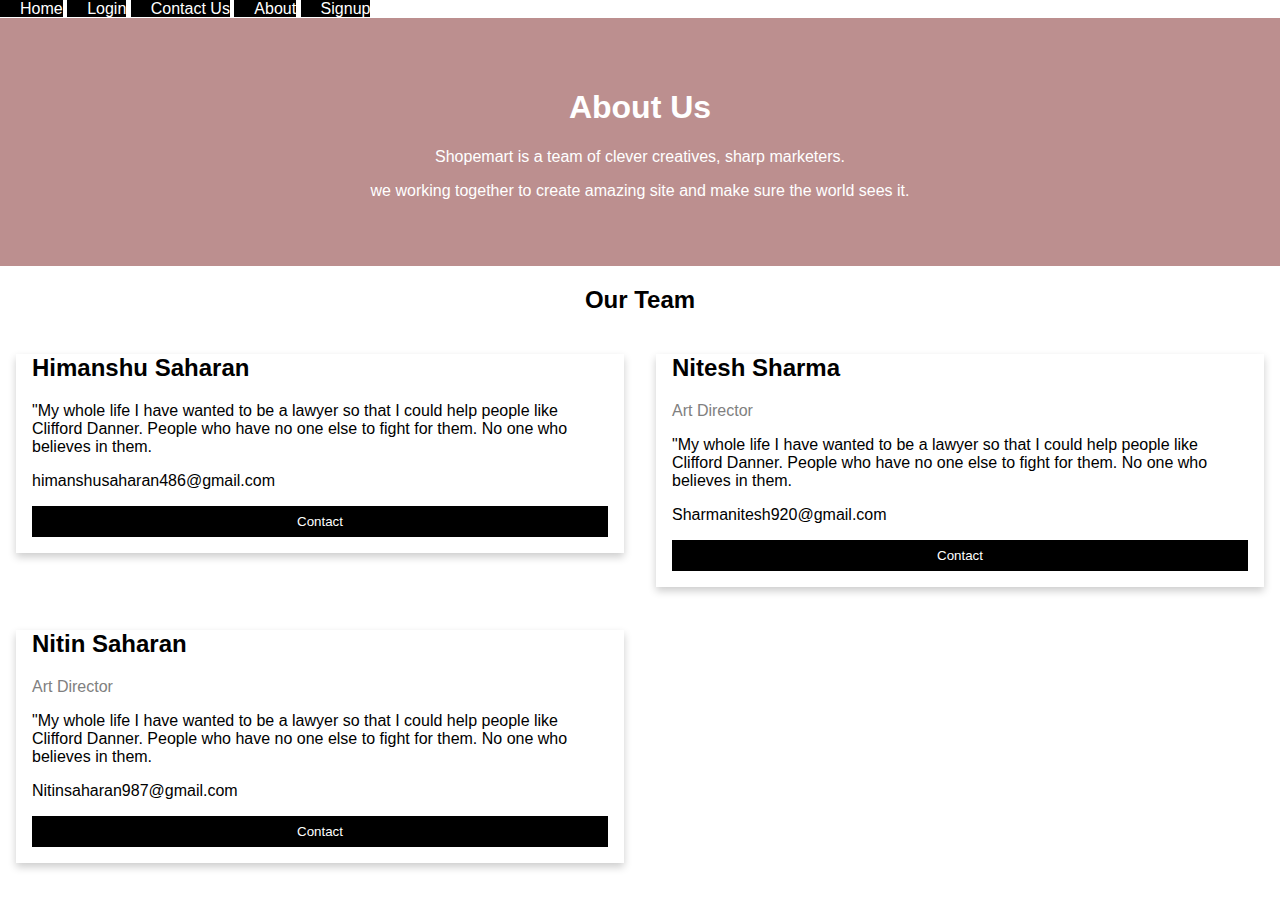
<file: aboutus.html>
<!DOCTYPE html>
<html>
<head>
<meta name="viewport" content="width=device-width, initial-scale=1">
<div class="topnav" id="myTopnav">
  <a href="index.html" >Home</a>
  <a href="log.html">Login</a>
  <a href="contact.html">Contact Us</a>
  <a href="aboutus.html">About</a>
  <a href="register.html" class="current">Signup</a>

</div>
<style>
body {
  font-family: Arial, Helvetica, sans-serif;
  margin: 0;
}

html {
  box-sizing: border-box;
}

*, *:before, *:after {
  box-sizing: inherit;
}
.topnav a{
  text-decoration:none;
  color:white;
  padding-top:50px;
  padding-left:20px;
  background-color: black;
}

.column {
  float: left;
  width: 50%;
  margin-bottom: 16px;
  padding: 0 8px;
}

.card {
  box-shadow: 0 4px 8px 0 rgba(0, 0, 0, 0.2);
  margin: 8px;
}

.about-section {
  padding: 50px;
  text-align: center;
  background-color: #BC8F8F;
  color: white;
}

.container {
  padding: 0 16px;
}

.container::after, .row::after {
  content: "";
  clear: both;
  display: table;
}

.title {
  color: grey;
}

.button {
  border: none;
  outline: 0;
  display: inline-block;
  padding: 8px;
  color: white;
  background-color: #000;
  text-align: center;
  cursor: pointer;
  width: 100%;
}

.button:hover {
  background-color: #555;
}

@media screen and (max-width: 650px) {
  .column {
    width: 100%;
    display: block;
  }
}
</style>
</head>
<body>

<div class="about-section">
  <h1>About Us </h1>
  <p>Shopemart is a team of clever creatives, sharp marketers.</p>
  <p> we working together to create amazing site and make sure the world sees it.</p>
</div>

<h2 style="text-align:center">Our Team</h2>
<div class="row">
  <div class="column">
    <div class="card">
     <!-- <img src="![IMG_20170807_095546](https://user-images.githubusercontent.com/42348621/95008148-d0700380-0634-11eb-9d01-98bb7e1d4c3f.jpg)
" alt="Jane" style="width:650px;height:500px">-->
      <div class="container">
        <h2>Himanshu Saharan</h2>
               <p>"My whole life I have wanted to be a lawyer so that I could help people like Clifford Danner. People who have no one else to fight for them. No one who believes in them.</p>

        <p>himanshusaharan486@gmail.com</p>
        <p><button class="button">Contact</button></p>
      </div>
    </div>
  </div>

  <div class="column">
    <div class="card">
     <!-- <img src="IMG_20170807_095455.jpg"style="width:650px;height:500px">-->
      <div class="container">
        <h2>Nitesh Sharma</h2>
        <p class="title">Art Director</p>
        <p>"My whole life I have wanted to be a lawyer so that I could help people like Clifford Danner. People who have no one else to fight for them. No one who believes in them.</p>
        <p>Sharmanitesh920@gmail.com</p>
        <p><button class="button">Contact</button></p>
      </div>
    </div>
  </div>
  <div class="column">
    <div class="card">
     <!-- <img src="https://github.com/Nitesh9609/shopping.github.io/blob/master/2354642.jpg" alt="Mike" style="width:650px;height:500px">-->
      <div class="container">
        <h2>Nitin Saharan</h2>
       <p class="title">Art Director</p>
        <p>"My whole life I have wanted to be a lawyer so that I could help people like Clifford Danner. People who have no one else to fight for them. No one who believes in them.</p>
        <p>Nitinsaharan987@gmail.com</p>
        <p><button class="button">Contact</button></p>
      </div>
    </div>
  </div>
  
      </div>
    </div>
  </div>
</div>

</body>
</html>
</file>
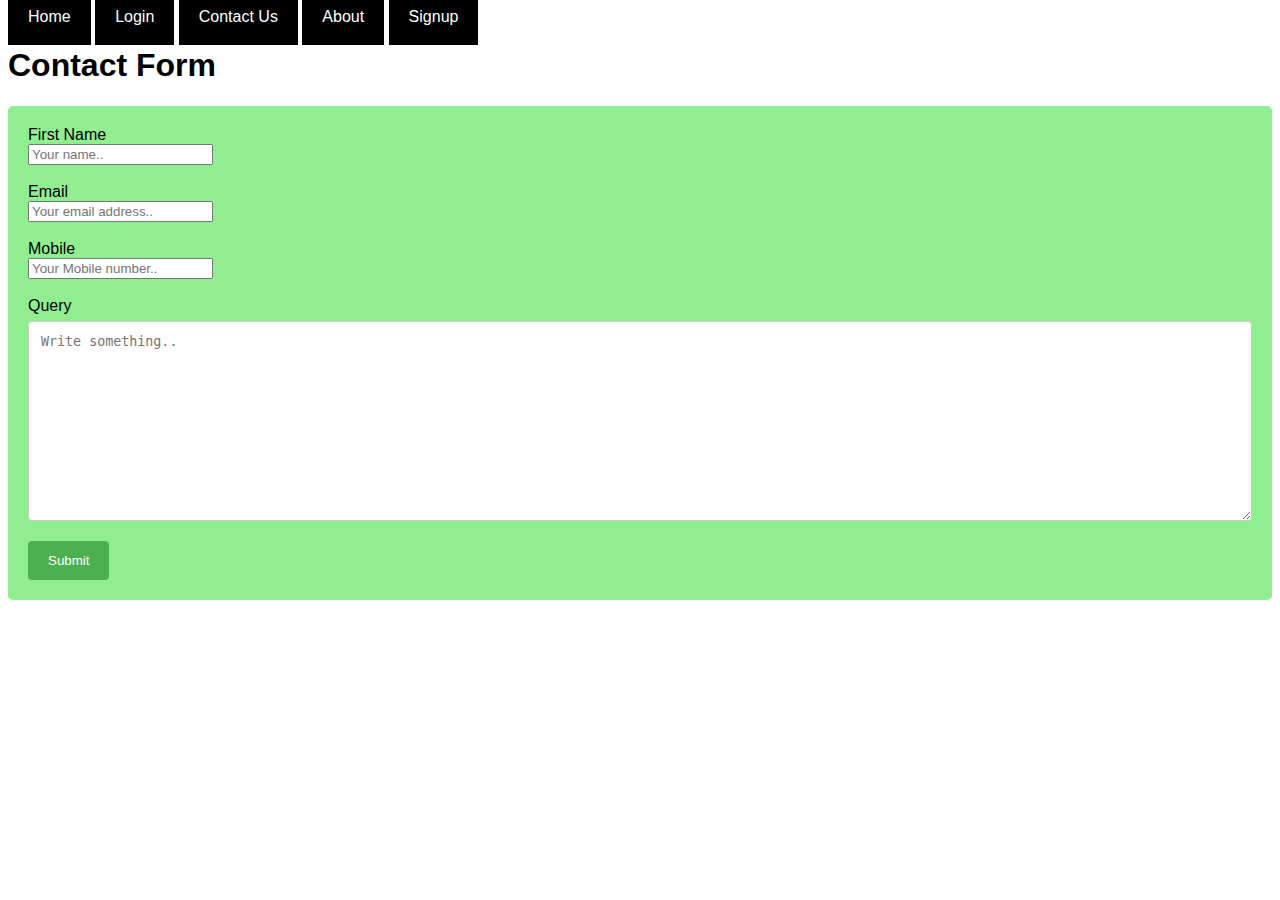
<file: contact.html>
<!DOCTYPE html>
<html>
<head>
<meta name="viewport" content="width=device-width, initial-scale=1">
<div class="topnav" id="myTopnav">
  <a href="index.html" >Home</a>
  <a href="log.html">Login</a>
  <a href="contact.html">Contact Us</a>
  <a href="aboutus.html">About</a>
  <a href="register.html" class="current">Signup</a>

</div>
<style>
body {font-family: Arial, Helvetica, sans-serif;}
* {box-sizing: border-box;}
.topnav a{
  text-decoration:none;
  color:white;
  padding:20px;
  background-color: black;
}

input[type=text], select, textarea {
  width: 100%;
  padding: 12px;
  border: 1px solid #ccc;
  border-radius: 4px;
  box-sizing: border-box;
  margin-top: 6px;
  margin-bottom: 16px;
  resize: vertical;
}

input[type=submit] {
  background-color: #4CAF50;
  color: white;
  padding: 12px 20px;
  border: none;
  border-radius: 4px;
  cursor: pointer;
}

input[type=submit]:hover {
  background-color: #45a049;
}

.container {
  border-radius: 5px;
  background-color: lightgreen;
  padding: 20px;
}
</style>
</head>
<body>

<h1>Contact Form</h1>

<div class="container">
  <form action="/action_page.php">
    <label for="fname">First Name</label><br>
    <input type="name" id="fname" name="firstname" placeholder="Your name..">
<br>
<br>
    <label for="lname">Email</label><br>
    
    <input type="gmail" id="lname" name="Email" placeholder="Your email address..">
    <br>
<br>
    <label for="mobile">Mobile</label><br>
    
    
    <input type="num" id="number" name="num" placeholder="Your Mobile number..">
    <br>

    <br>

    <label for="subject">Query</label>
    <textarea id="subject" name="subject" placeholder="Write something.." style="height:200px"></textarea>

    <input type="submit" value="Submit">
  </form>
</div>

</body>
</html>
</file>
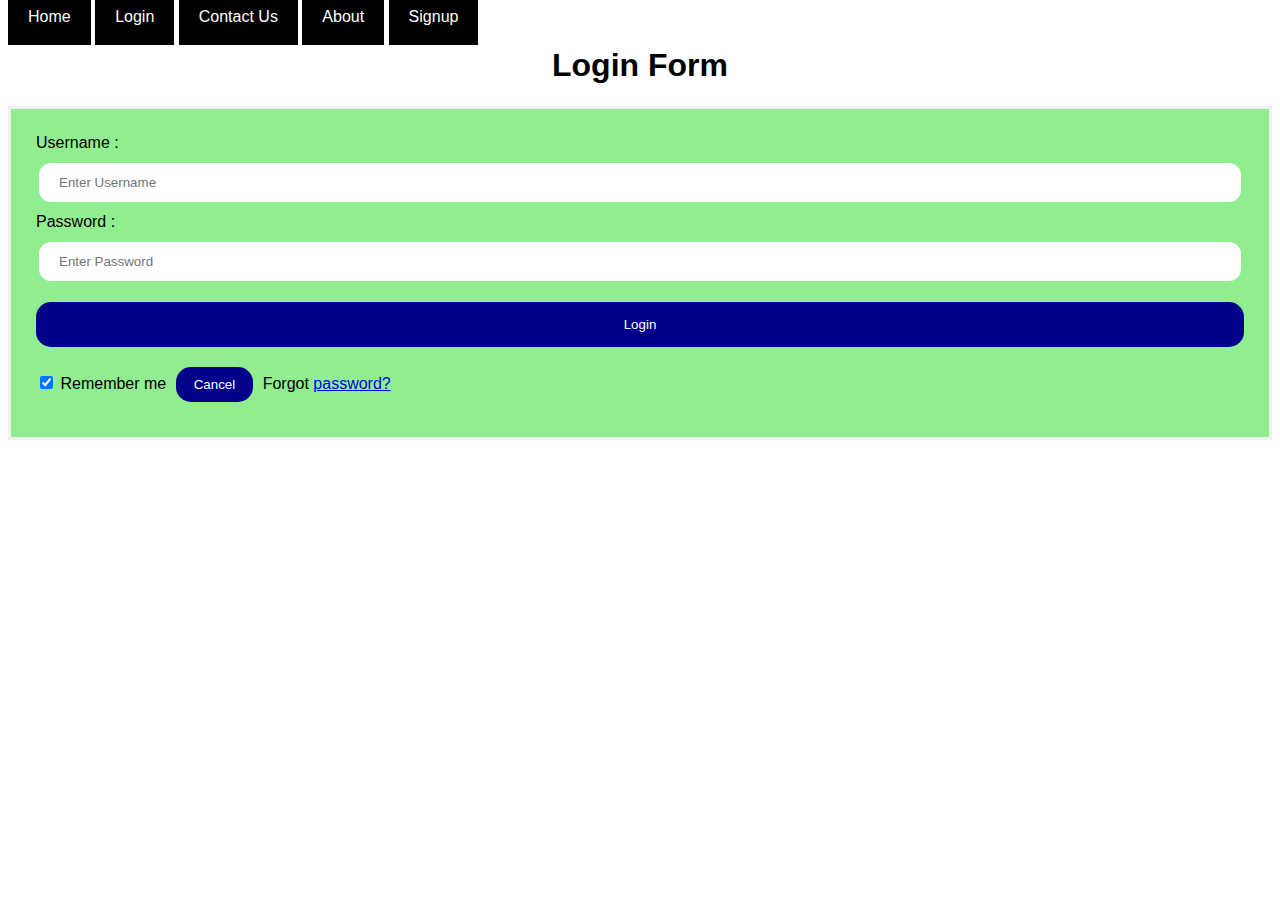
<file: log.html>
<html>
    <head>
<meta name="viewport" content="width=device-width, initial-scale=0">
<title> Login Page </title>
<div class="topnav" id="myTopnav">
  <a href="index.html" >Home</a>
  <a href="log.html">Login</a>
  <a href="contact.html">Contact Us</a>
  <a href="aboutus.html">About</a>
  <a href="register.html" class="current">Signup</a>

</div>
<style> 
Body {
  font-family: Calibri, Helvetica, sans-serif;
  background-color: white;
}
.topnav a{
  text-decoration:none;
  color:white;
  padding:20px;
  background-color: black;
}
button { 
       background-color:darkblue; 
       width: 100%;
        color: white; 
        padding: 15px; 
        margin: 10px 0px; 
        border: none; 
        cursor: pointer;
    border-radius: 15px;
         } 
 form { 
        border: 3px solid #f1f1f1; 
    } 
 input[type=text], input[type=password] { 
        width: 100%; 
        margin: 8px 0;
        padding: 12px 20px; 
        display: inline-block; 
        border: 3px solid  lightgreen; 
        box-sizing: border-box; 
        border-radius: 15px;
    }
 button:hover { 
        opacity: 0.7;
     
    } 
  .cancelbtn { 
        width: auto; 
        padding: 10px 18px;
        margin: 10px 5px;
       border-radius: 15px;
    } 
      
   
 .container { 
        padding: 25px; 
        background-color: lightgreen;
    } 
</style> 
</head>  
<body>  
    <center> <h1>  Login Form </h1> </center> 
    <form>
        <div class="container"> 
            <label>Username : </label> 
            <input type="text" placeholder="Enter Username" name="username" required>
            <label>Password : </label> 
            <input type="password" placeholder="Enter Password" name="password" required>
            <button type="submit">Login</button> 
            <input type="checkbox" checked="checked"> Remember me 
            <button type="button" class="cancelbtn"> Cancel</button> 
            Forgot <a href="#"> password? </a> 
        </div> 
    </form>   
</body>   
</html>
</file>
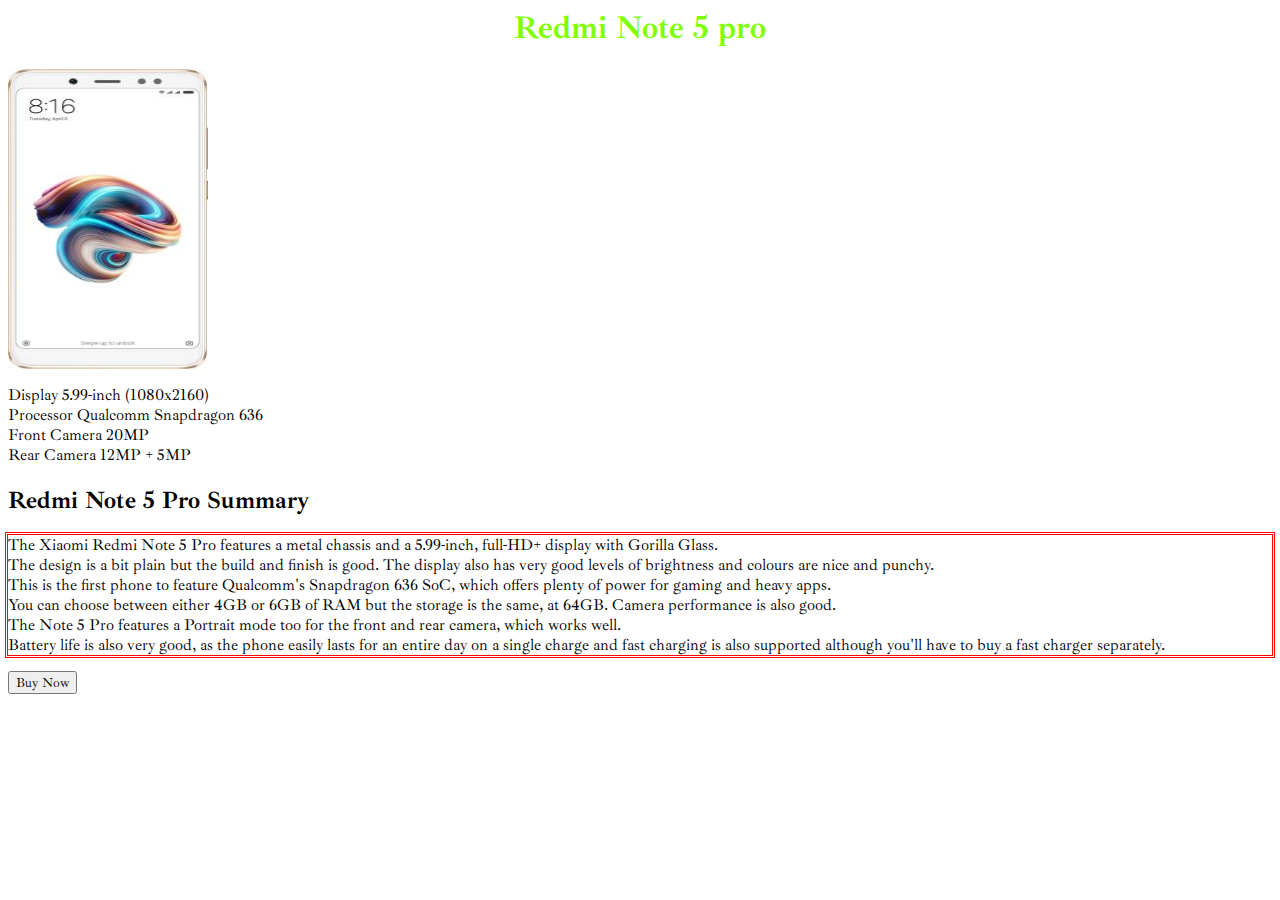
<file: mobile.html>
<html>
    <head>
        <title>
            Mobile
        </title>
        <link href="https://fonts.googleapis.com/css2?family=Ibarra+Real+Nova&display=swap" rel="stylesheet">

<style>
    *{font-family: 'Ibarra Real Nova', serif;

}
p {outline-color:red;}
p.double {outline-style: double;}
</style>
    </head>
    <h1 style="color:chartreuse; text-align : center;"><b>Redmi Note 5 pro</b></h1>
    <img src="mi.jpeg" alt="Mi Note 5 pro" style="width:200px;height:300px;">
    <p>Display 5.99-inch (1080x2160)<br> Processor Qualcomm Snapdragon 636<br>Front Camera 20MP<br> Rear Camera 12MP + 5MP</p>
    
        <h2>Redmi Note 5 Pro Summary</h2>
        
        <p class="double">  The Xiaomi Redmi Note 5 Pro features a metal chassis and a 5.99-inch, full-HD+ display with Gorilla Glass.<br> The design is a bit plain but the build and finish is good. The display also has very good levels of brightness and colours are nice and punchy. <br>This is the first phone to feature Qualcomm's Snapdragon 636 SoC, which offers plenty of power for gaming and heavy apps. <br>You can choose between either 4GB or 6GB of RAM but the storage is the same, at 64GB. Camera performance is also good.<br> The Note 5 Pro features a Portrait mode too for the front and rear camera, which works well.<br> Battery life is also very good, as the phone easily lasts for an entire day on a single charge and fast charging is also supported although you'll have to buy a fast charger separately.</p>
    
        <button type="button">Buy Now</button>
        </html>
</file>
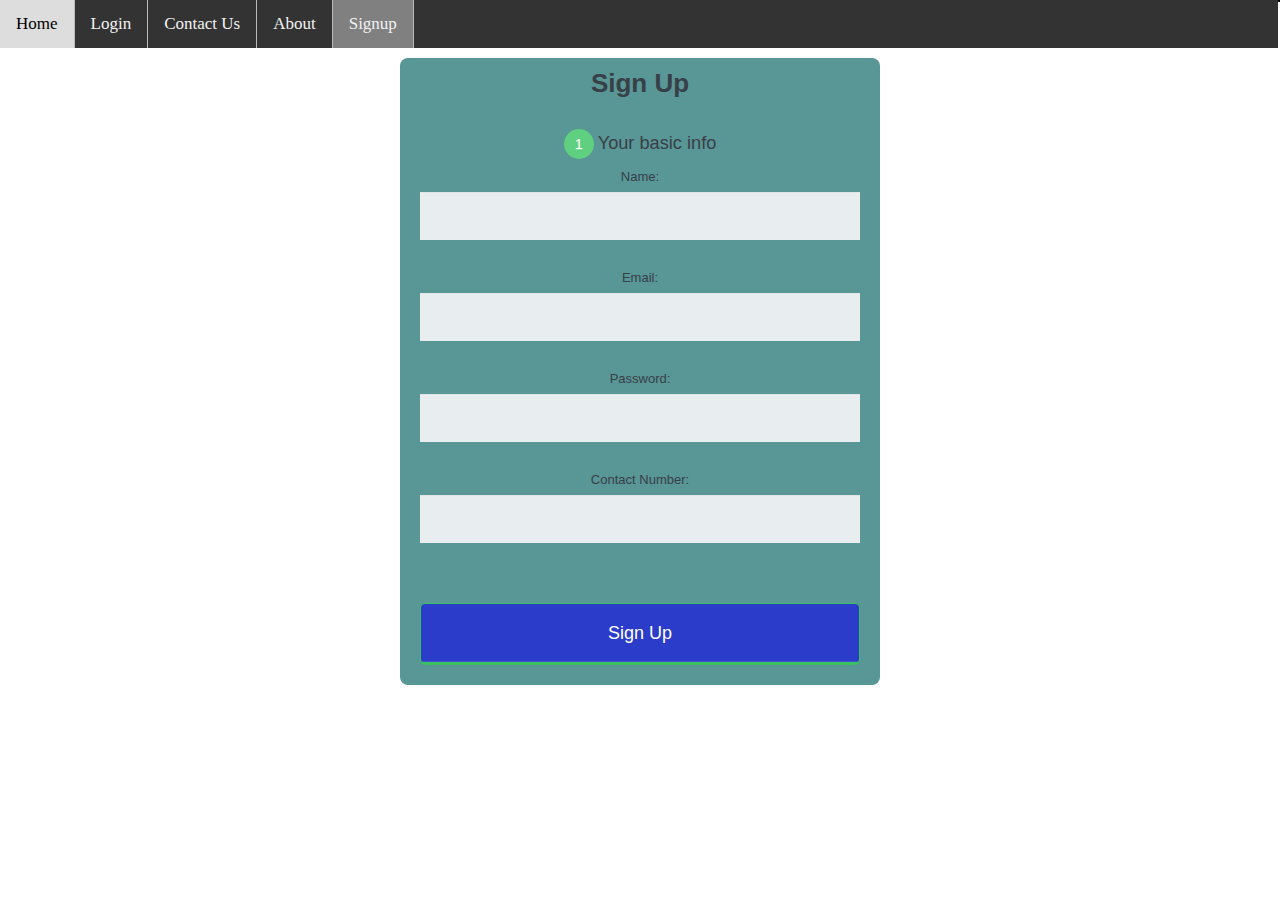
<file: register.html>
<HTML>
<head>
    <title>Register to ShopMart</title>
	<link href="style1.css" type="text/css" rel="stylesheet" />
	<link rel="shortcut icon" href="images/psportslogo.png">
	<body>
	<div class="container">
   
  </div>

<div class="topnav" id="myTopnav">
  <a href="index.html" >Home</a>
  <a href="log.html">Login</a>
  <a href="contact.html">Contact Us</a>
  <a href="aboutus.html">About</a>
  <a href="register.html" class="current">Signup</a>

</div>

</body>

  <head>
        <meta charset="utf-8">
        <meta name="viewport" content="width=device-width, initial-scale=1.0">
        <title>Sign Up Form</title>
        
        <link href='https://fonts.googleapis.com/css?family=Nunito:400,300' rel='stylesheet' type='text/css'>
        
    </head>
    <body>

      <form action="signupthanks.html" method="post">
      
        <h1>Sign Up</h1>
        <form id="form1">
        <fieldset>
          <legend><span class="number">1</span>Your basic info</legend>
          <label for="name">Name:</label>
          <input type="text" id="name" name="user_name">
          
          <label for="mail">Email:</label>
          <input type="email" id="mail" name="user_email">
          
          <label for="password">Password:</label>
          <input type="password" id="password" name="user_password">
		  
		  <label for="number">Contact Number:</label>
		  <input type="number" id="number" name="user_number">

        </fieldset>
        
        
		<button type="submit">Sign Up </button>
		<!--<button class="Sign Up-btn"><a href="thanks.js">Sign Up</button></a>-->
		</form>
      </form>
      
    </body>

</html>
</file>
<file: style1.css>
*, *:before, *:after {
  -moz-box-sizing: border-box;
  -webkit-box-sizing: border-box;
  box-sizing: border-box;
}

body {
  font-family: 'Nunito', sans-serif;
  color: #384047;
}

form {
  max-width: 300px;
  margin: 10px auto;
  padding: 10px 20px;
  background: #599696;
  border-radius: 8px;
}

h1 {
  margin: 0 0 30px 0;
  text-align: center;
}

input[type="text"],
input[type="password"],
input[type="date"],
input[type="datetime"],
input[type="email"],
input[type="number"],
input[type="search"],
input[type="tel"],
input[type="time"],
input[type="url"],
textarea,
select {
  background: rgba(255,255,255,0.1);
  border: none;
  font-size: 16px;
  height: auto;
  margin: 0;
  outline: 0;
  padding: 15px;
  width: 100%;
  background-color: #e8eeef;
  color: #8a97a0;
  box-shadow: 0 1px 0 rgba(0,0,0,0.03) inset;
  margin-bottom: 30px;
}

input[type="radio"],
input[type="checkbox"] {
  margin: 0 4px 8px 0;
}

select {
  padding: 6px;
  height: 32px;
  border-radius: 2px;
}

button {
  padding: 19px 39px 18px 39px;
  color: #FFF;
  background-color: #2b3bca;
  font-size: 18px;
  text-align: center;
  font-style: normal;
  border-radius: 5px;
  width: 100%;
  border: 1px solid #3ac162;
  border-width: 1px 1px 3px;
  box-shadow: 0 -1px 0 rgba(255,255,255,0.1) inset;
  margin-bottom: 10px;
}

fieldset {
  margin-bottom: 30px;
  border: none;
}

legend {
  font-size: 1.4em;
  margin-bottom: 10px;
}

label {
  display: block;
  margin-bottom: 8px;
}

label.light {
  font-weight: 300;
  display: inline;
}

.number {
  background-color: #5fcf80;
  color: #fff;
  height: 30px;
  width: 30px;
  display: inline-block;
  font-size: 0.8em;
  margin-right: 4px;
  line-height: 30px;
  text-align: center;
  text-shadow: 0 1px 0 rgba(255,255,255,0.2);
  border-radius: 100%;
}

@media screen and (min-width: 480px) {

  form {
    max-width: 480px;
  }

}

.topnav {
    background-color: #333;
    overflow: hidden;	
}

.fix{
	text-align:center;
	font-size:20px;
	font-family:Century Gothic;
	clear:both;
}


li a:hover:not(.current) {
    background-color: #111;
}

.topnav a{
	border-right:1px solid #bbb;
}

.current {
    background-color:grey;
}

/* Style the links inside the navigation bar */
.topnav a {
    float:left;
    display: block;
    color: #f2f2f2;
    text-align: center;
    padding: 14px 16px;
    text-decoration: none;
    font-size: 17px;
	font-family:Century Gothic;	
}

/* Change the color of links on hover */
.topnav a:hover {
    background-color: #ddd;
    color: black;
	
}

/* Add a color to the active/current link */
.topnav a.active {
    background-color: #4CAF50;
    color: white;
	
}

.container{
	border:1px solid black;
	float:right;
}

.h1{
	text-align:center;
}



* {
    margin: 0;
    padding: 0;
  	-moz-box-sizing: border-box;
		-o-box-sizing: border-box;
		-webkit-box-sizing: border-box;
		box-sizing: border-box;
	}

	body {
		width: 100%;
		height: 100%;
		font-family: "helvetica neue", helvetica, arial, sans-serif;
		font-size: 13px;
		text-align: center;
		b
	}

	ul{
		margin: 30px auto;
		text-align: center;
		padding:150px;
	}

	li{
		list-style: none;
		position: relative;
		display: inline-block;
		width: 100px;
		height: 100px;
	}
</file>
